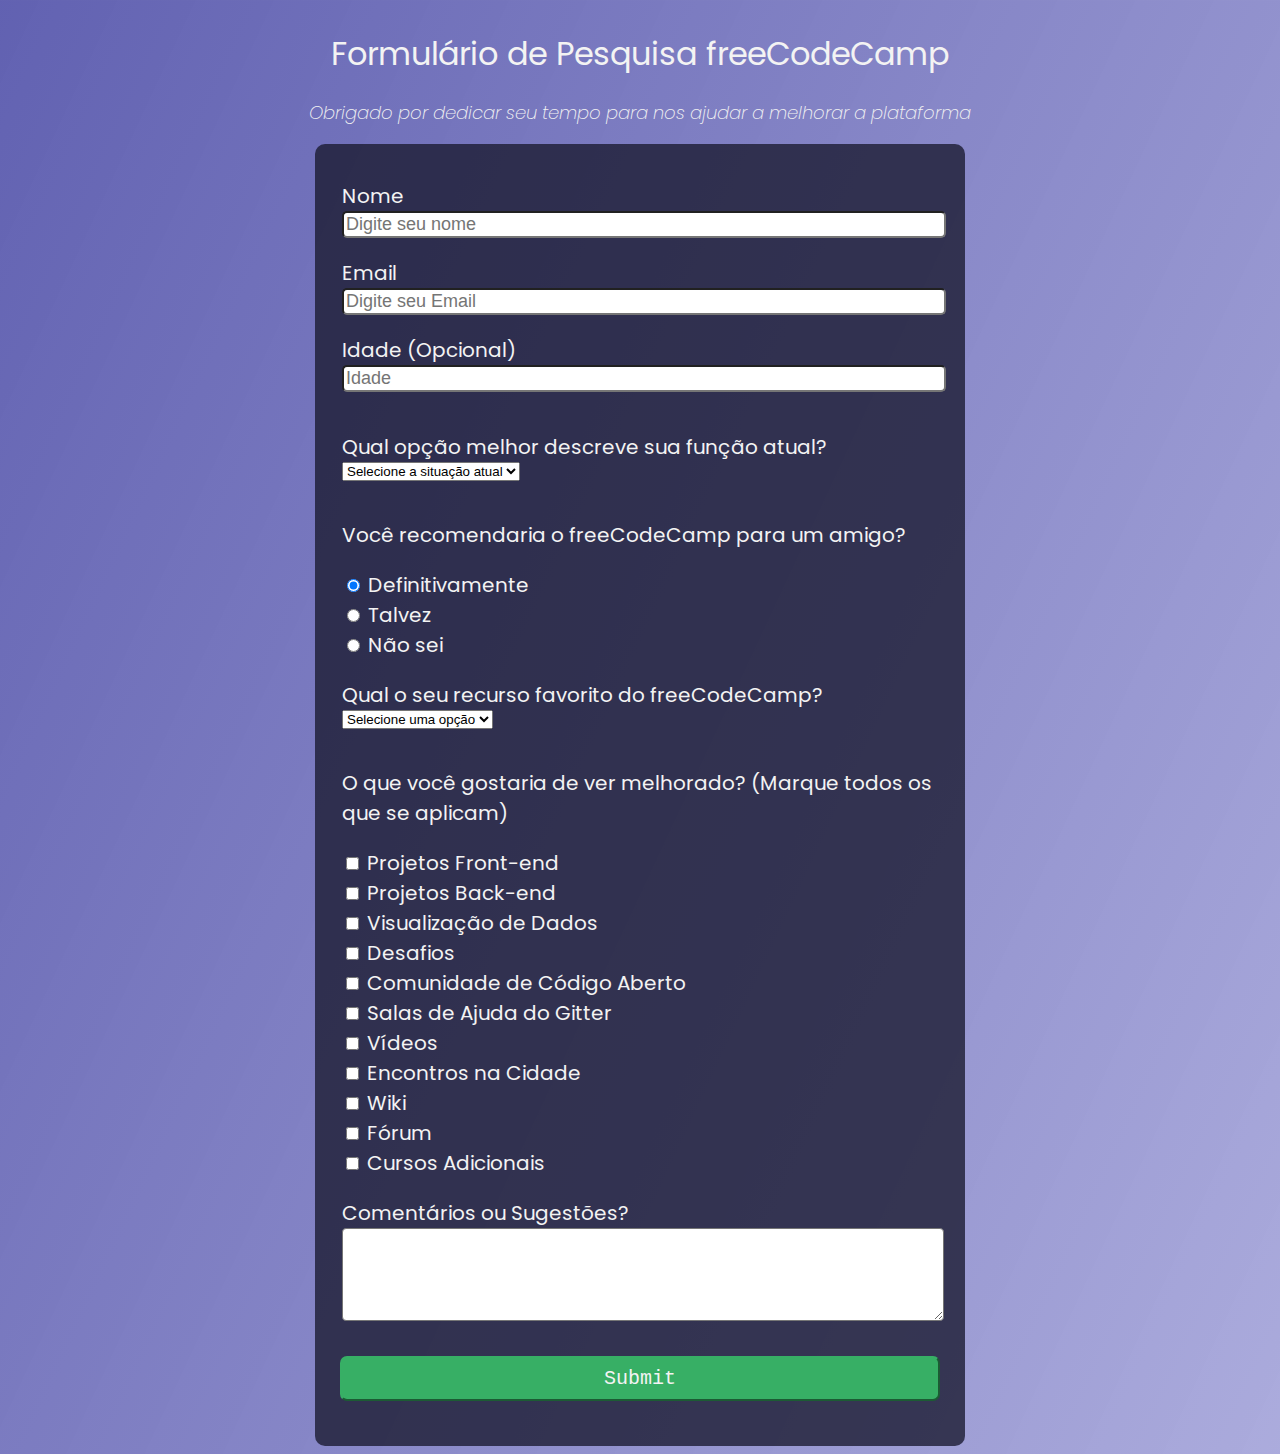
<file: formulario/index.html>
<!DOCTYPE html>
<html lang="pt-BR">
  <head>

    <link rel="preconnect" href="https://fonts.googleapis.com">
    <link rel="preconnect" href="https://fonts.gstatic.com" crossorigin>
    <link href="https://fonts.googleapis.com/css2?family=Poppins:ital,wght@0,100;0,200;0,300;0,400;0,500;0,600;0,700;0,800;0,900;1,100;1,200;1,300;1,400;1,500;1,600;1,700;1,800;1,900&display=swap" rel="stylesheet">

    <link rel="stylesheet" href="styles.css">
    <title>https://survey-form.freecodecamp.rocks/</title>
  </head>
  <body>
    <div class="container">
        <header>
            <h1 id="title">Formulário de Pesquisa freeCodeCamp</h1>

            <p id="description"><em>Obrigado por dedicar seu tempo para nos ajudar a melhorar a plataforma</em></p>
        </header>

        <main>
            <form action='https://register-demo.freecodecamp.org' id="survey-form">
                <fieldset class="name-email-age">
                    <label id="name-label">Nome <input id="name" type="text" placeholder="Digite seu nome" required></label>
                    <label id="email-label">Email <input id="email" type="email" placeholder="Digite seu Email" required></label>
                    <label id="number-label">Idade (Opcional) <input id="number" type="number" min="10" max="99" placeholder="Idade"></label>
                </fieldset>

                <fieldset class="situation">
                    <label>Qual opção melhor descreve sua função atual?
                        <select id="dropdown" required>
                            <option value="" selected disabled>Selecione a situação atual</option>
                            <option value="Student">Estudante</option>
                            <option value="Full Time Job">Trabalho tempo integral</option>
                            <option value="Full Time Learner">Estudante tempo integral</option>
                            <option value="Prefer not to say">Prefiro não dizer</option>
                            <option>Other</option>
                        </select>
                    </label>
                </fieldset>

                <fieldset class="recomendation">
                    <p>Você recomendaria o freeCodeCamp para um amigo?</p>
                    <label><input type="radio" name="user-recommend" checked value="Definitely"> Definitivamente</label>
                    <label><input type="radio" name="user-recommend" value="Maybe"> Talvez</label>
                    <label><input type="radio" name="user-recommend" value="Not Sure"> Não sei</label>
                </fieldset>

                <fieldset>
                    <label>Qual o seu recurso favorito do freeCodeCamp?
                        <select id="favorite-feature" required>
                            <option value="" disabled selected>Selecione uma opção</option>
                            <option value="Challenges">Desafios</option>
                            <option value="Projects">Projetos</option>
                            <option value="Community">Comunidade</option>
                            <option value="Open Source">Código Aberto</option>
                        </select>
                    </label>
                </fieldset>

                <fieldset>
                    <p>O que você gostaria de ver melhorado? (Marque todos os que se aplicam)</p>
                    <label><input type="checkbox" value="Front-end Projects"> Projetos Front-end</label>
                    <label><input type="checkbox" value="Back-end Projects"> Projetos Back-end</label>
                    <label><input type="checkbox" value="Data Visualization"> Visualização de Dados</label>
                    <label><input type="checkbox" value="Challenges"> Desafios</label>
                    <label><input type="checkbox" value="Open Source Community"> Comunidade de Código Aberto</label>
                    <label><input type="checkbox" value="Gitter help rooms"> Salas de Ajuda do Gitter</label>
                    <label><input type="checkbox" value="Videos"> Vídeos</label>
                    <label><input type="checkbox" value="City Meetups"> Encontros na Cidade</label>
                    <label><input type="checkbox" value="Wiki"> Wiki</label>
                    <label><input type="checkbox" value="Forum"> Fórum</label>
                    <label><input type="checkbox" value="Additional Courses"> Cursos Adicionais</label>
                </fieldset>
                
                <fieldset>
                    <label>Comentários ou Sugestões? 
                        <textarea placeholder="Digite seus comentários aqui..." rows="5">
                        </textarea>
                    </label>
                </fieldset>
                <div class="submit">
                    <input id="submit" type="submit">
                </div>
            </form>
        </main>
    </div>
  </body>
</html>
</file>
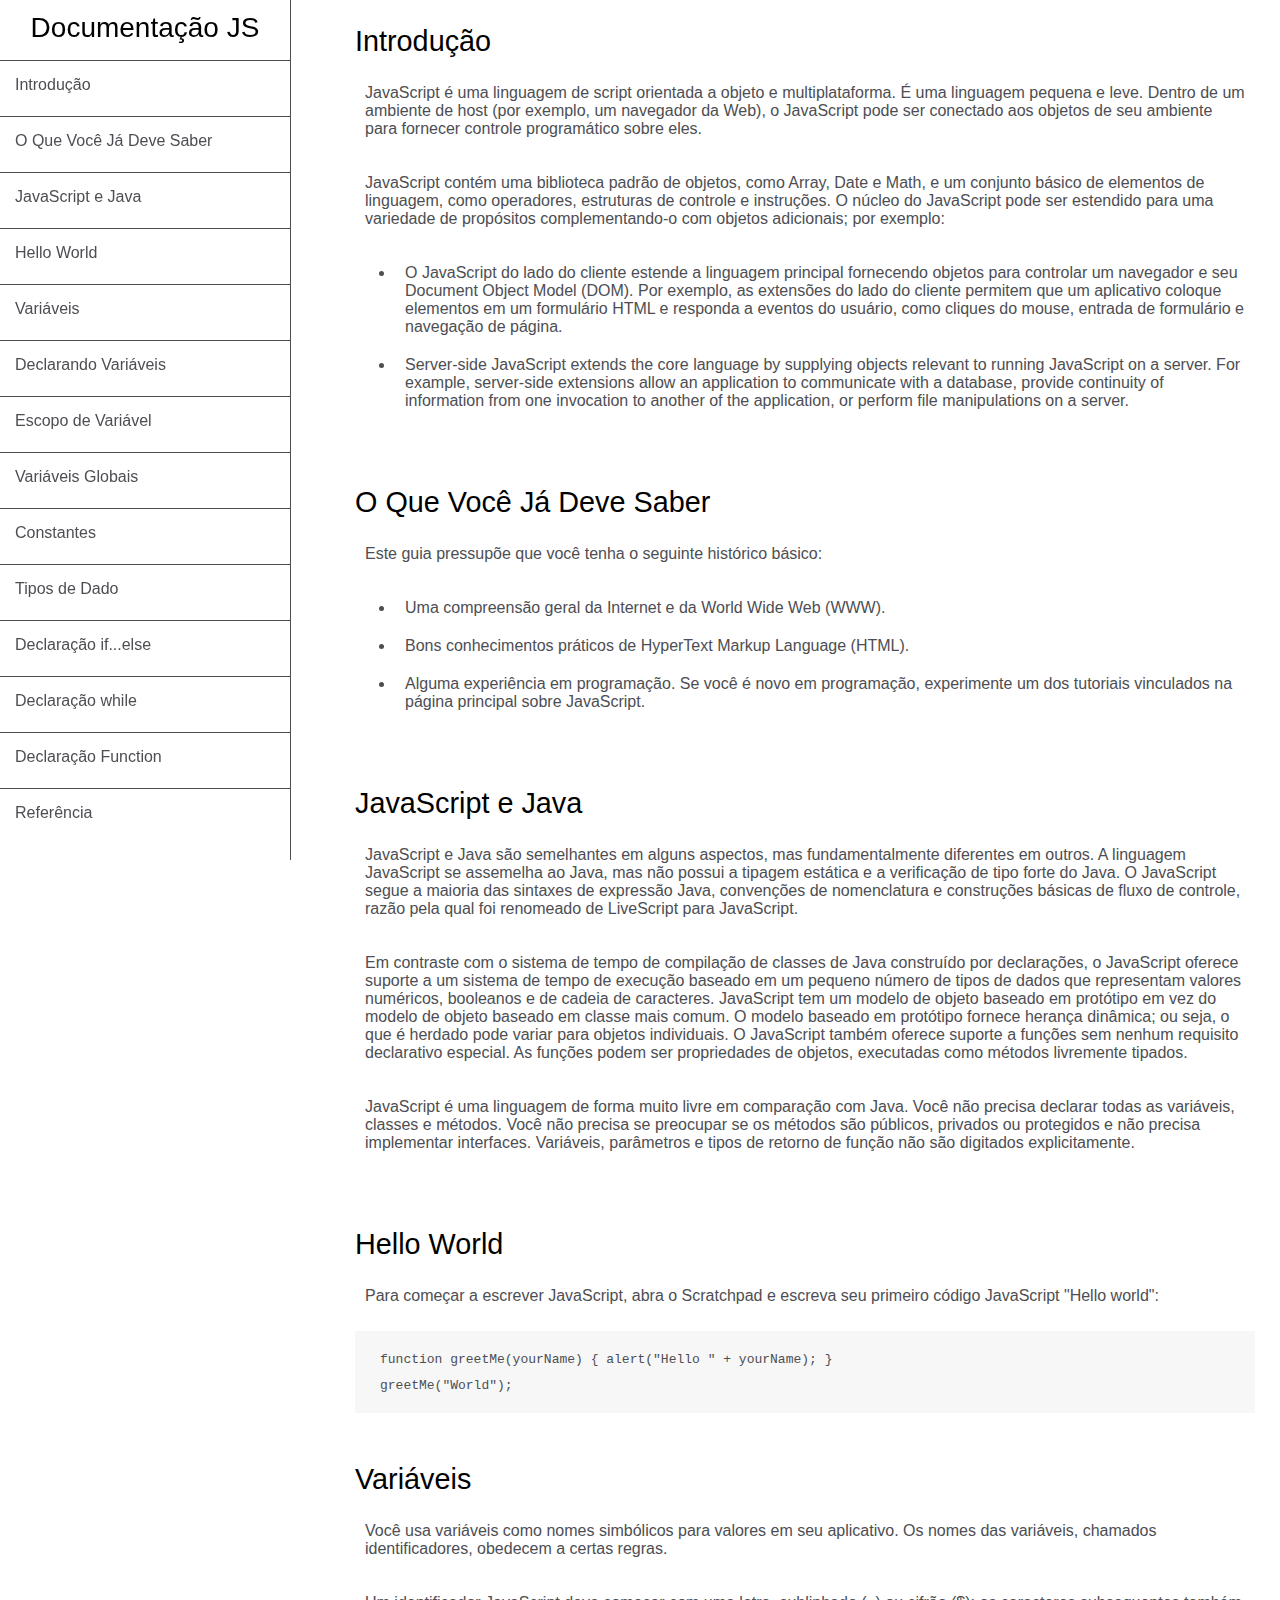
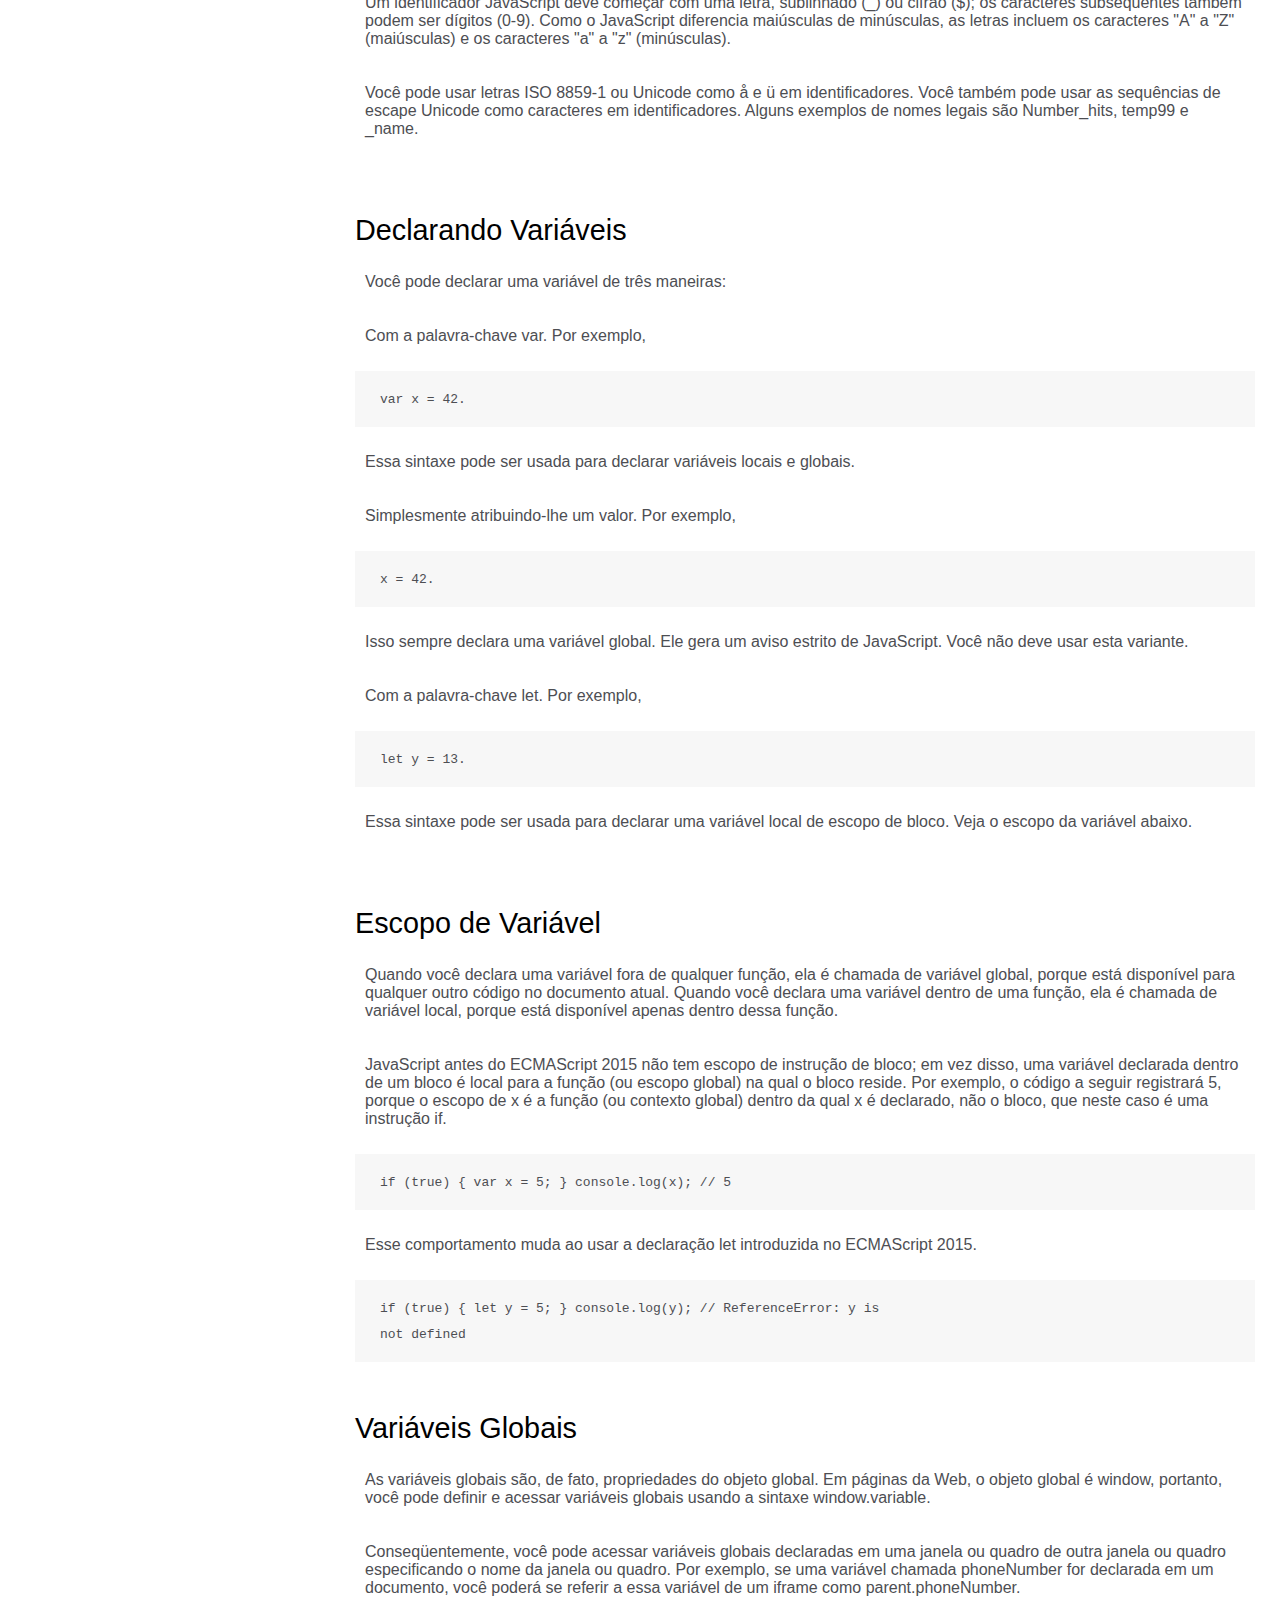
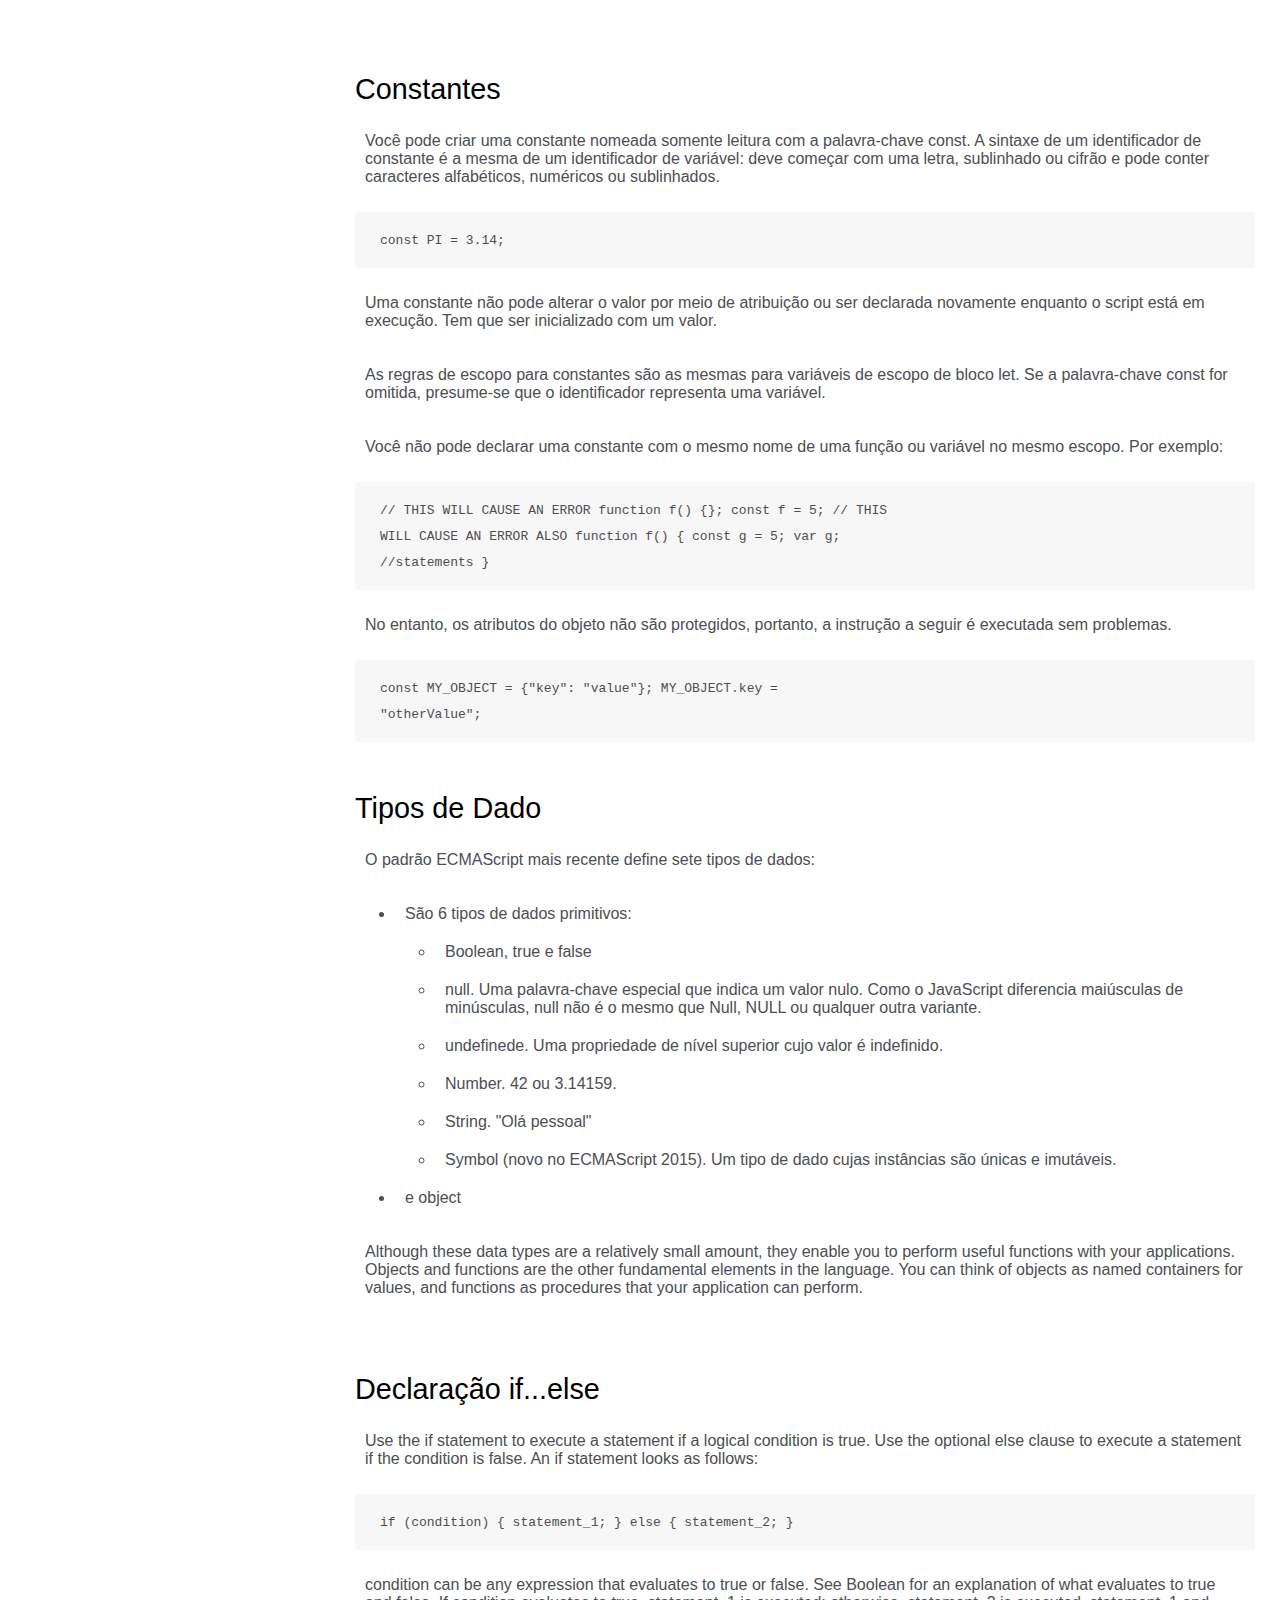
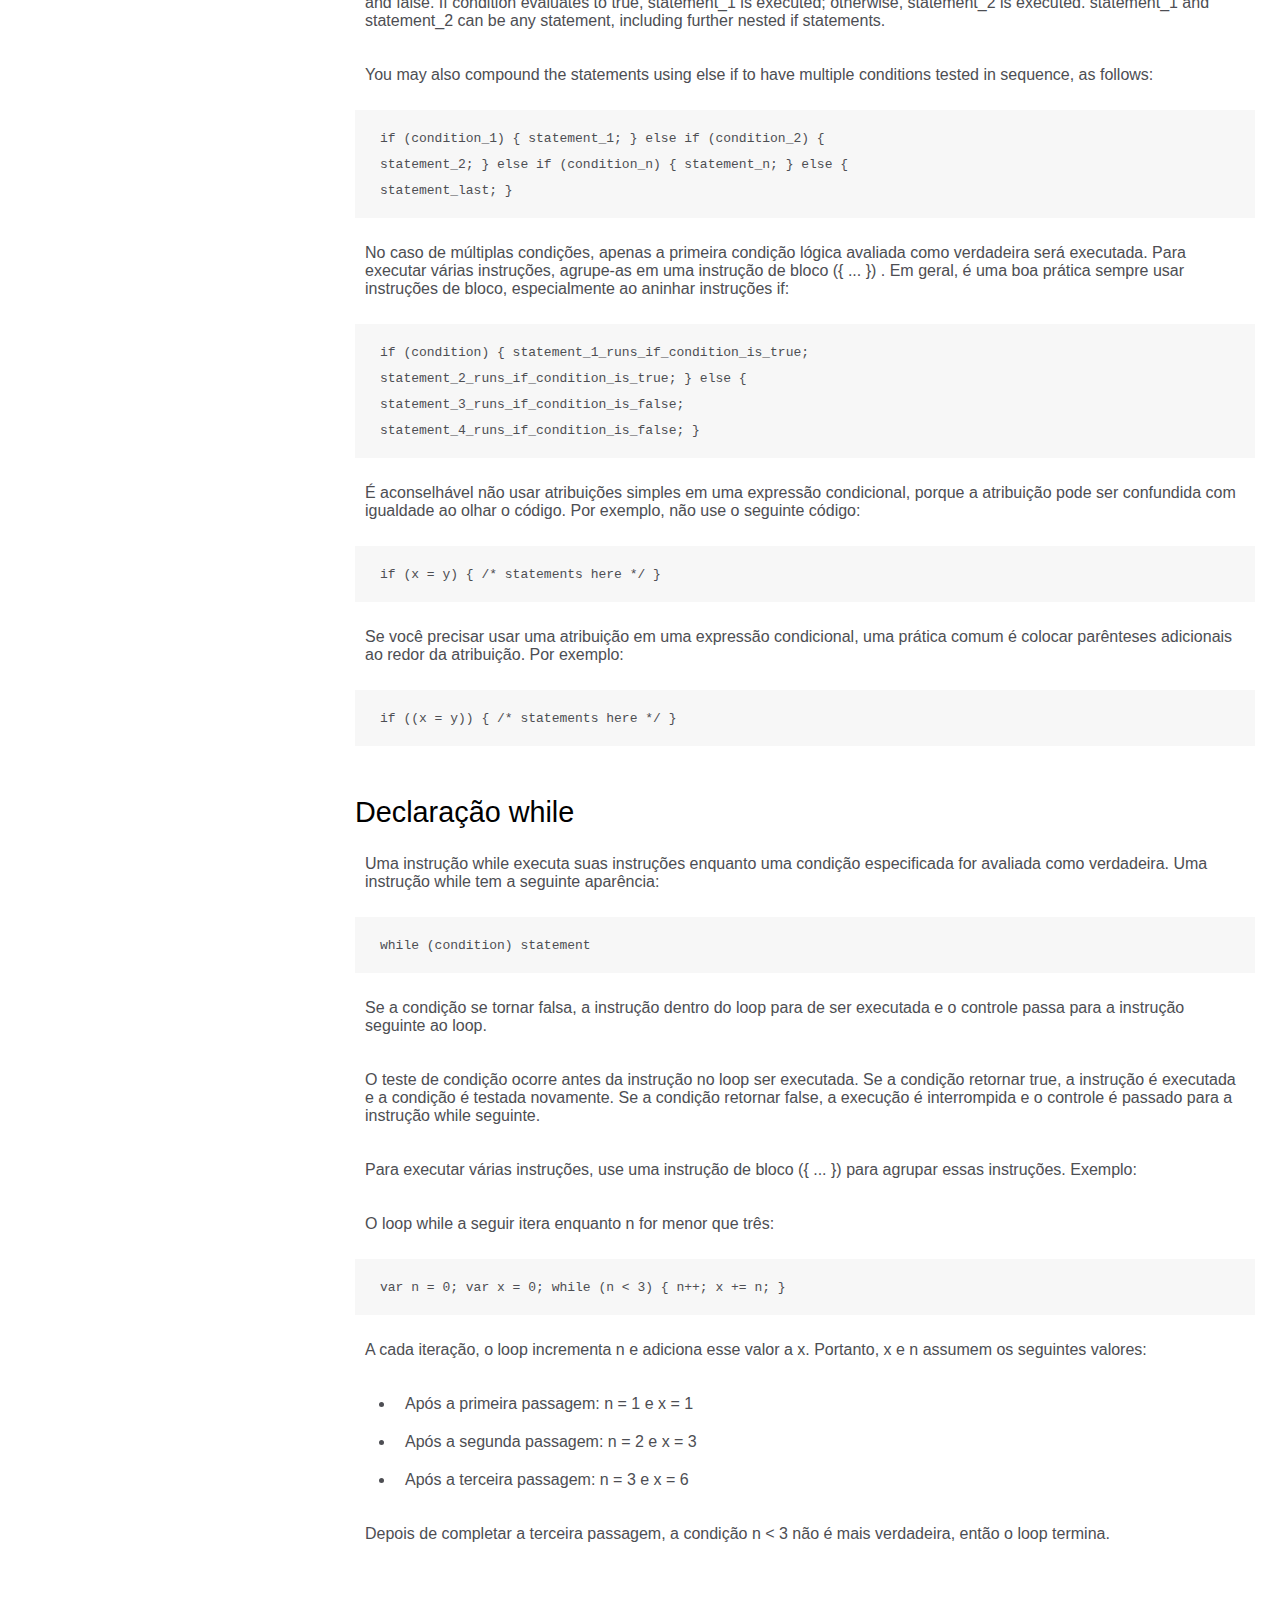
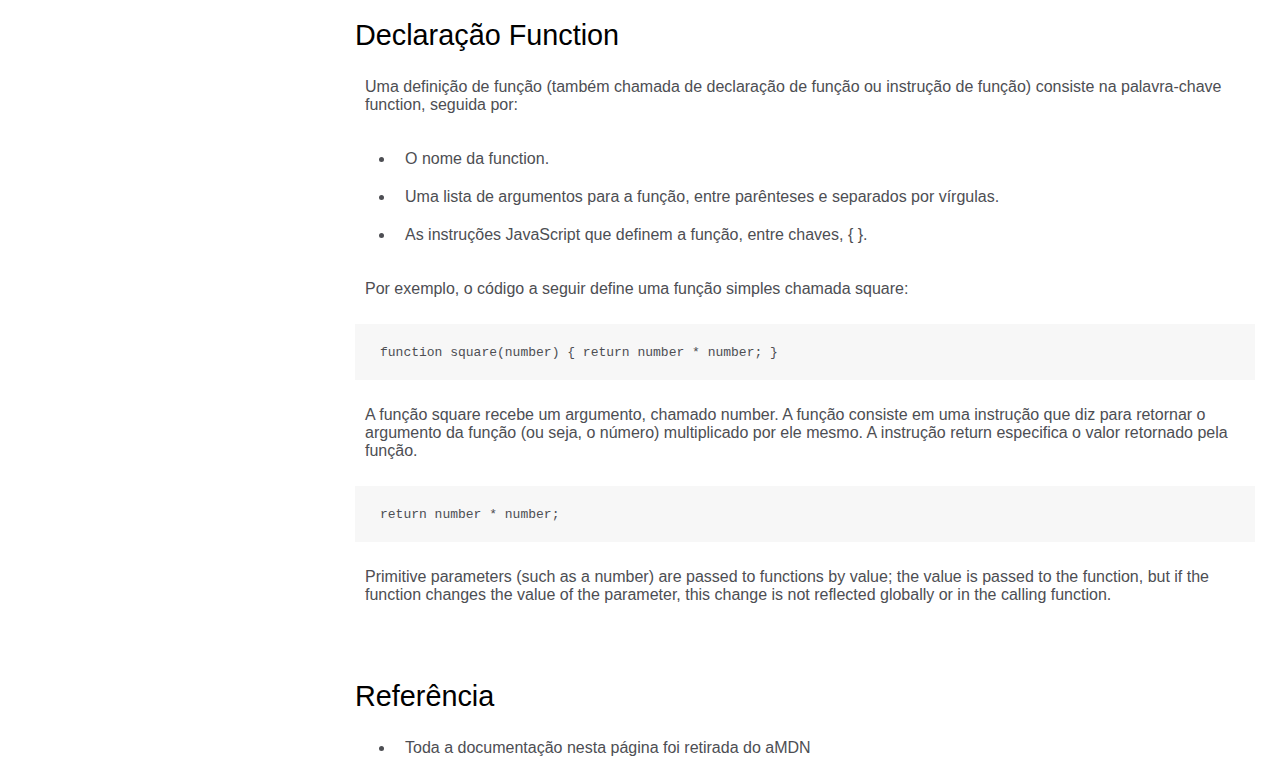
<file: technical_documentation/index.html>
<!DOCTYPE html>
<html lang="pt-BR">
  <head>
    <meta charset="utf-8">
    <link rel="stylesheet" href="style.css">
    <title>Documentação Técnica - freeCodeCamp</title>
  </head>
  <body>
    <nav id="navbar">
      <header>Documentação JS</header>
      <ul>
        <li><a class="nav-link" href="#introduction">Introdução</a></li>
        <li><a class="nav-link" href="#what_you_should_already_know">O Que Você Já Deve Saber</a></li>
        <li><a class="nav-link" href="#javascript_and_java">JavaScript e Java</a></li>
        <li><a class="nav-link" href="#hello_world">Hello World</a></li>
        <li><a class="nav-link" href="#variables">Variáveis</a></li>
        <li><a class="nav-link" href="#declaring_variables">Declarando Variáveis</a></li>
        <li><a class="nav-link" href="#variable_scope">Escopo de Variável</a></li>
        <li><a class="nav-link" href="#global_variables">Variáveis Globais</a></li>
        <li><a class="nav-link" href="#constants">Constantes</a></li>
        <li><a class="nav-link" href="#data_types">Tipos de Dado</a></li>
        <li><a class="nav-link" href="#if...else_statement">Declaração if...else</a></li>
        <li><a class="nav-link" href="#while_statement">Declaração while</a></li>
        <li><a class="nav-link" href="#function_declarations">Declaração Function</a></li>
        <li><a class="nav-link" href="#reference">Referência</a></li>
      </ul>
    </nav>

    <main id="main-doc">
      <section class="main-section" id="introduction">
        <header>Introdução</header>
        <p>
          JavaScript é uma linguagem de script orientada a objeto e multiplataforma. É uma linguagem pequena e leve. Dentro de um ambiente de host (por exemplo, um navegador da Web), o JavaScript pode ser conectado aos objetos de seu ambiente para fornecer controle programático sobre eles.
        </p>
        <p>
          JavaScript contém uma biblioteca padrão de objetos, como Array, Date e Math, e um conjunto básico de elementos de linguagem, como operadores, estruturas de controle e instruções. O núcleo do JavaScript pode ser estendido para uma variedade de propósitos complementando-o com objetos adicionais; por exemplo:
        </p>
        <ul>
          <li>
              O JavaScript do lado do cliente estende a linguagem principal fornecendo objetos para controlar um navegador e seu Document Object Model (DOM). Por exemplo, as extensões do lado do cliente permitem que um aplicativo coloque elementos em um formulário HTML e responda a eventos do usuário, como cliques do mouse, entrada de formulário e navegação de página.
          </li>
          <li>
              Server-side JavaScript extends the core language by supplying objects relevant to running JavaScript on a server. For example, server-side extensions allow an application to communicate with a database, provide continuity of information from one invocation to another of the application, or perform file manipulations on a server.
          </li>
        </ul>
      </section>

      <section class="main-section" id="what_you_should_already_know">
        <header>O Que Você Já Deve Saber</header>
        <p>Este guia pressupõe que você tenha o seguinte histórico básico:</p>
        <ul>
            <li>Uma compreensão geral da Internet e da World Wide Web (WWW).</li>
            <li>Bons conhecimentos práticos de HyperText Markup Language (HTML).</li>
            <li>Alguma experiência em programação. Se você é novo em programação, experimente um dos tutoriais vinculados na página principal sobre JavaScript.</li>
        </ul>
      </section>
      
      <section class="main-section" id="javascript_and_java">
        <header>JavaScript e Java</header>
        <p>
          JavaScript e Java são semelhantes em alguns aspectos, mas fundamentalmente diferentes em outros. A linguagem JavaScript se assemelha ao Java, mas não possui a tipagem estática e a verificação de tipo forte do Java. O JavaScript segue a maioria das sintaxes de expressão Java, convenções de nomenclatura e construções básicas de fluxo de controle, razão pela qual foi renomeado de LiveScript para JavaScript.
        </p>
        <p>
          Em contraste com o sistema de tempo de compilação de classes de Java construído por declarações, o JavaScript oferece suporte a um sistema de tempo de execução baseado em um pequeno número de tipos de dados que representam valores numéricos, booleanos e de cadeia de caracteres. JavaScript tem um modelo de objeto baseado em protótipo em vez do modelo de objeto baseado em classe mais comum. O modelo baseado em protótipo fornece herança dinâmica; ou seja, o que é herdado pode variar para objetos individuais. O JavaScript também oferece suporte a funções sem nenhum requisito declarativo especial. As funções podem ser propriedades de objetos, executadas como métodos livremente tipados.
        </p>
        <p>
          JavaScript é uma linguagem de forma muito livre em comparação com Java. Você não precisa declarar todas as variáveis, classes e métodos. Você não precisa se preocupar se os métodos são públicos, privados ou protegidos e não precisa implementar interfaces. Variáveis, parâmetros e tipos de retorno de função não são digitados explicitamente.
        </p>
      </section>
      
      <section class="main-section" id="hello_world">
        <header>Hello World</header>
        <p>Para começar a escrever JavaScript, abra o Scratchpad e escreva seu primeiro código JavaScript "Hello world":</p>
        <article class="code">
          <code>function greetMe(yourName) { alert("Hello " + yourName); }</code><br>
          <code>greetMe("World");</code>
        </article>  
      </section>
      
      <section class="main-section" id="variables">
        <header>Variáveis</header>
        <p>
          Você usa variáveis como nomes simbólicos para valores em seu aplicativo. Os nomes das variáveis, chamados identificadores, obedecem a certas regras.
        </p>
        <p>
          Um identificador JavaScript deve começar com uma letra, sublinhado (_) ou cifrão ($); os caracteres subsequentes também podem ser dígitos (0-9). Como o JavaScript diferencia maiúsculas de minúsculas, as letras incluem os caracteres "A" a "Z" (maiúsculas) e os caracteres "a" a "z" (minúsculas).
        </p>
        <p>
          Você pode usar letras ISO 8859-1 ou Unicode como å e ü em identificadores. Você também pode usar as sequências de escape Unicode como caracteres em identificadores. Alguns exemplos de nomes legais são Number_hits, temp99 e _name.
        </p>
      </section>
      
      <section class="main-section" id="declaring_variables">
        <header>Declarando Variáveis</header>
        <p>Você pode declarar uma variável de três maneiras:</p>
            <p>Com a palavra-chave var. Por exemplo,</p>
            <article class="code">
              <code>var x = 42.</code>
            </article>
            <p>Essa sintaxe pode ser usada para declarar variáveis locais e globais.</p>
            <p>Simplesmente atribuindo-lhe um valor. Por exemplo,</p>
            <article class="code">
              <code>x = 42.</code>
            </article>
            <p>Isso sempre declara uma variável global. Ele gera um aviso estrito de JavaScript. Você não deve usar esta variante.</p>
            <p>Com a palavra-chave let. Por exemplo,</p>
            <article class="code">
              <code>let y = 13.</code>
            </article>
            <p>Essa sintaxe pode ser usada para declarar uma variável local de escopo de bloco. Veja o escopo da variável abaixo.</p>
      </section>
      
      <section class="main-section" id="variable_scope">
        <header>Escopo de Variável</header>
        <p>
          Quando você declara uma variável fora de qualquer função, ela é chamada de variável global, porque está disponível para qualquer outro código no documento atual. Quando você declara uma variável dentro de uma função, ela é chamada de variável local, porque está disponível apenas dentro dessa função.
        </p>
        <p>
          JavaScript antes do ECMAScript 2015 não tem escopo de instrução de bloco; em vez disso, uma variável declarada dentro de um bloco é local para a função (ou escopo global) na qual o bloco reside. Por exemplo, o código a seguir registrará 5, porque o escopo de x é a função (ou contexto global) dentro da qual x é declarado, não o bloco, que neste caso é uma instrução if.
        </p>
        <article class="code">
          <code>if (true) { var x = 5; } console.log(x); // 5</code>
        </article>
        <p>Esse comportamento muda ao usar a declaração let introduzida no ECMAScript 2015.</p>
        <article class="code">
          <code>if (true) { let y = 5; } console.log(y); // ReferenceError: y is</code><br>
          <code>not defined</code>
        </article>
      </section>
      
      <section class="main-section" id="global_variables">
        <header>Variáveis Globais</header>
        <p>
          As variáveis globais são, de fato, propriedades do objeto global. Em páginas da Web, o objeto global é window, portanto, você pode definir e acessar variáveis globais usando a sintaxe window.variable.
        </p>
        <p>
          Conseqüentemente, você pode acessar variáveis globais declaradas em uma janela ou quadro de outra janela ou quadro especificando o nome da janela ou quadro. Por exemplo, se uma variável chamada phoneNumber for declarada em um documento, você poderá se referir a essa variável de um iframe como parent.phoneNumber.
        </p>
      </section>
      
      <section class="main-section" id="constants">
        <header>Constantes</header>
        <p>
          Você pode criar uma constante nomeada somente leitura com a palavra-chave const. A sintaxe de um identificador de constante é a mesma de um identificador de variável: deve começar com uma letra, sublinhado ou cifrão e pode conter caracteres alfabéticos, numéricos ou sublinhados.
        </p>
        <article class="code">
          <code>const PI = 3.14;</code>
        </article>
        <p>
          Uma constante não pode alterar o valor por meio de atribuição ou ser declarada novamente enquanto o script está em execução. Tem que ser inicializado com um valor.
        </p>
        <p>
          As regras de escopo para constantes são as mesmas para variáveis de escopo de bloco let. Se a palavra-chave const for omitida, presume-se que o identificador representa uma variável.
        </p>
        <p>
          Você não pode declarar uma constante com o mesmo nome de uma função ou variável no mesmo escopo. Por exemplo:
        </p>
        <article class="code">
          <code>// THIS WILL CAUSE AN ERROR function f() {}; const f = 5; // THIS</code><br>
          <code>WILL CAUSE AN ERROR ALSO function f() { const g = 5; var g;</code><br>
          <code>//statements }</code>
        </article>
        <p>No entanto, os atributos do objeto não são protegidos, portanto, a instrução a seguir é executada sem problemas.</p>
        <article class="code">
          <code>const MY_OBJECT = {"key": "value"}; MY_OBJECT.key =</code><br>
          <code>"otherValue";</code>
        </article>
      </section>
      
      <section class="main-section" id="data_types">
        <header>Tipos de Dado</header>
        <p>O padrão ECMAScript mais recente define sete tipos de dados:</p>
            <ul>
                <li>São 6 tipos de dados primitivos:</li>
                <ul>
                    <li>Boolean, true e false</li>
                    <li>null. Uma palavra-chave especial que indica um valor nulo. Como o JavaScript diferencia maiúsculas de minúsculas, null não é o mesmo que Null, NULL ou qualquer outra variante.</li>
                    <li>undefinede. Uma propriedade de nível superior cujo valor é indefinido.</li>
                    <li>Number. 42 ou 3.14159.</li>
                    <li>String. "Olá pessoal"</li>
                    <li>Symbol (novo no ECMAScript 2015). Um tipo de dado cujas instâncias são únicas e imutáveis.</li>
                </ul>
                <li>e object</li>
            </ul>
            <p>
                Although these data types are a relatively small amount, they enable you to perform useful functions with your applications. Objects and functions are the other fundamental elements in the language. You can think of objects as named containers for values, and functions as procedures that your application can perform.
            </p>
      </section>
      
      <section class="main-section" id="if...else_statement">
        <header>Declaração if...else</header>
        <p>
          Use the if statement to execute a statement if a logical condition is true. Use the optional else clause to execute a statement if the condition is false. An if statement looks as follows:
        </p>
        <article class="code">
          <code>if (condition) { statement_1; } else { statement_2; }</code>
        </article>
        <p>
          condition can be any expression that evaluates to true or false. See Boolean for an explanation of what evaluates to true and false. If condition evaluates to true, statement_1 is executed; otherwise, statement_2 is executed. statement_1 and statement_2 can be any statement, including further nested if statements. 
        </p>
        <p>
          You may also compound the statements using else if to have multiple conditions tested in sequence, as follows: 
        </p>
        <article class="code">
          <code>if (condition_1) { statement_1; } else if (condition_2) {</code><br>
          <code>statement_2; } else if (condition_n) { statement_n; } else {</code><br>
          <code>statement_last; }</code>
        </article>
        <p>
          No caso de múltiplas condições, apenas a primeira condição lógica avaliada como verdadeira será executada. Para executar várias instruções, agrupe-as em uma instrução de bloco ({ ... }) . Em geral, é uma boa prática sempre usar instruções de bloco, especialmente ao aninhar instruções if:
        </p>
        <article class="code">
          <code>if (condition) { statement_1_runs_if_condition_is_true;</code><br>
          <code>statement_2_runs_if_condition_is_true; } else {</code><br>
          <code>statement_3_runs_if_condition_is_false;</code><br>
          <code>statement_4_runs_if_condition_is_false; }</code>
        </article>
        <p>
          É aconselhável não usar atribuições simples em uma expressão condicional, porque a atribuição pode ser confundida com igualdade ao olhar o código. Por exemplo, não use o seguinte código:
        </p>
        <article class="code">
          <code>if (x = y) { /* statements here */ }</code>
        </article>
        <p>
          Se você precisar usar uma atribuição em uma expressão condicional, uma prática comum é colocar parênteses adicionais ao redor da atribuição. Por exemplo:
        </p>
        <article class="code">
          <code>if ((x = y)) { /* statements here */ }</code>                
        </article>
      </section>
      
      <section class="main-section" id="while_statement">
        <header>Declaração while</header>
        <p>Uma instrução while executa suas instruções enquanto uma condição especificada for avaliada como verdadeira. Uma instrução while tem a seguinte aparência:</p>
        <article class="code">
          <code>while (condition) statement</code>
        </article>
        <p>Se a condição se tornar falsa, a instrução dentro do loop para de ser executada e o controle passa para a instrução seguinte ao loop.</p>
        <p>
          O teste de condição ocorre antes da instrução no loop ser executada. Se a condição retornar true, a instrução é executada e a condição é testada novamente. Se a condição retornar false, a execução é interrompida e o controle é passado para a instrução while seguinte.
        </p>
        <p>Para executar várias instruções, use uma instrução de bloco ({ ... }) para agrupar essas instruções. Exemplo:</p>
        <p>O loop while a seguir itera enquanto n for menor que três:</p>
        <article class="code">
          <code>var n = 0; var x = 0; while (n < 3) { n++; x += n; }</code>
        </article>
        <p>A cada iteração, o loop incrementa n e adiciona esse valor a x. Portanto, x e n assumem os seguintes valores:</p>
        <ul>
          <li>Após a primeira passagem: n = 1 e x = 1</li>
          <li>Após a segunda passagem: n = 2 e x = 3</li>
          <li>Após a terceira passagem: n = 3 e x = 6</li>
        </ul>
        <p>Depois de completar a terceira passagem, a condição n < 3 não é mais verdadeira, então o loop termina.</p>
      </section>
      
      <section class="main-section" id="function_declarations">
        <header>Declaração Function</header>
        <p>Uma definição de função (também chamada de declaração de função ou instrução de função) consiste na palavra-chave function, seguida por:</p>
        <ul>
          <li>O nome da function.</li>
          <li>Uma lista de argumentos para a função, entre parênteses e separados por vírgulas.</li>
          <li>As instruções JavaScript que definem a função, entre chaves, { }.</li>
        </ul>
        <p>Por exemplo, o código a seguir define uma função simples chamada square:</p>
        <article class="code">
          <code>function square(number) { return number * number; }</code>
        </article>
        <p>
          A função square recebe um argumento, chamado number. A função consiste em uma instrução que diz para retornar o argumento da função (ou seja, o número) multiplicado por ele mesmo. A instrução return especifica o valor retornado pela função.
        </p>
        <article class="code">
          <code>return number * number;</code>
        </article>
        <p>
          Primitive parameters (such as a number) are passed to functions by value; the value is passed to the function, but if the function changes the value of the parameter, this change is not reflected globally or in the calling function. 
        </p>
      </section>
      
      <section class="main-section" id="reference">
        <header>Referência</header>
        <ul>
          <li>Toda a documentação nesta página foi retirada do a<a href="https://developer.mozilla.org/en-US/docs/Web/JavaScript/Guide" target="_blank">MDN</a></li>
      </ul>
      </section>
    </main>
    
  </body>
</html>
</file>
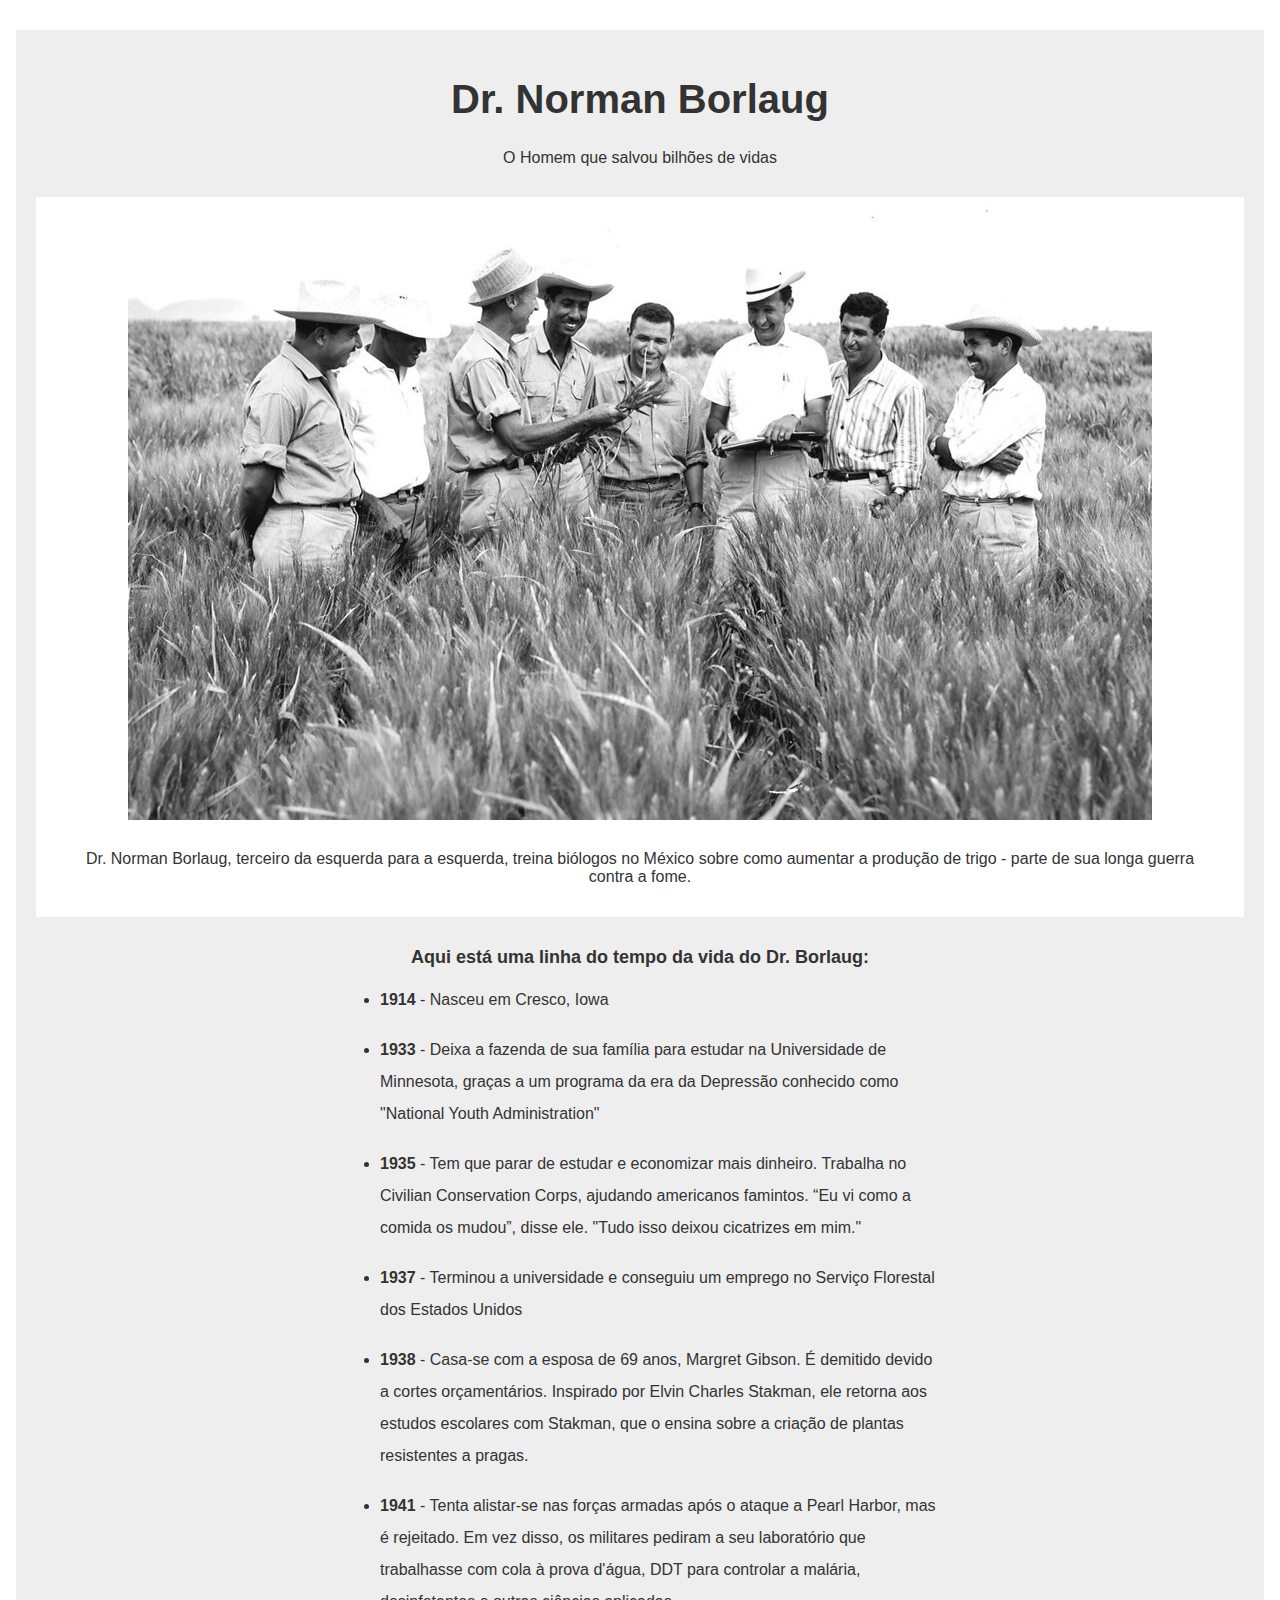
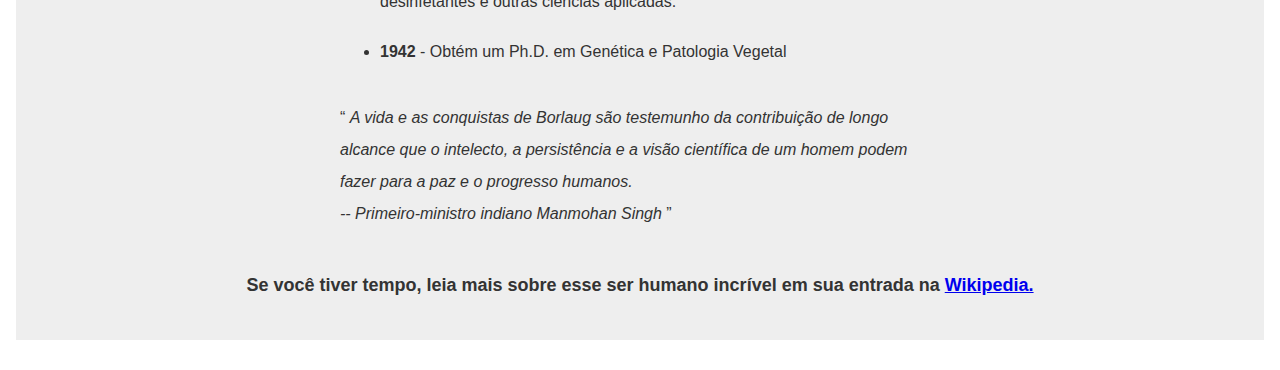
<file: tribute_page/index.html>
<!DOCTYPE html>
<html lang="pt-BR">
<head>
    <meta charset="UTF-8">
    <meta http-equiv="X-UA-Compatible" content="IE=edge">
    <meta name="viewport" content="width=device-width, initial-scale=1.0">
    <link rel="stylesheet" href="styles.css">
    <title>tribute-page.freecodecamp.rocks</title>
</head>
<body>
    <main id="main">
        <div id="header">
            <h1 id="title">Dr. Norman Borlaug</h1>
            <p id="tribute-info">O Homem que salvou bilhões de vidas</p>
        </div>
        <div id="img-div">
            <figure>
                <img id="image" src="tribute-page-main-image.jpg" alt="Dr. Norman Borlaug, terceiro da esquerda para a esquerda, treina biólogos no México sobre como aumentar a produção de trigo">
                <figcaption id="img-caption">
                    Dr. Norman Borlaug, terceiro da esquerda para a esquerda, treina biólogos no México sobre como aumentar a produção de trigo - parte de sua longa guerra contra a fome.
                </figcaption>
            </figure>
        </div>

        <div id="biograph">
            <h2>Aqui está uma linha do tempo da vida do Dr. Borlaug:</h2>
            <ul>
                <li><strong>1914</strong> - Nasceu em Cresco, Iowa</li>
                <br><li><strong>1933</strong> - Deixa a fazenda de sua família para estudar na Universidade de Minnesota, graças a um programa da era da Depressão conhecido como "National Youth Administration"</li>
                <br><li><strong>1935</strong> - Tem que parar de estudar e economizar mais dinheiro. Trabalha no Civilian Conservation Corps, ajudando americanos famintos. “Eu vi como a comida os mudou”, disse ele. "Tudo isso deixou cicatrizes em mim."</li>
                <br><li><strong>1937</strong> - Terminou a universidade e conseguiu um emprego no Serviço Florestal dos Estados Unidos</li>
                <br><li><strong>1938</strong> - Casa-se com a esposa de 69 anos, Margret Gibson. É demitido devido a cortes orçamentários. Inspirado por Elvin Charles Stakman, ele retorna aos estudos escolares com Stakman, que o ensina sobre a criação de plantas resistentes a pragas.</li>
                <br><li><strong>1941</strong> - Tenta alistar-se nas forças armadas após o ataque a Pearl Harbor, mas é rejeitado. Em vez disso, os militares pediram a seu laboratório que trabalhasse com cola à prova d'água, DDT para controlar a malária, desinfetantes e outras ciências aplicadas.</li>
                <br><li><strong>1942</strong> - Obtém um Ph.D. em Genética e Patologia Vegetal</li>
            </ul>
            <br>
            <q>
                <em>
                    A vida e as conquistas de Borlaug são testemunho da contribuição de longo alcance que o intelecto, a persistência e a visão científica de um homem podem fazer para a paz e o progresso humanos.
                    <br>
                    -- Primeiro-ministro indiano Manmohan Singh
                </em>
            </q>
        </div>

        <div id="footer">
            <h2>Se você tiver tempo, leia mais sobre esse ser humano incrível em sua entrada na <a id="tribute-link" href="https://en.wikipedia.org/wiki/Norman_Borlaug" target="_blank" rel="noopener noreferrer">Wikipedia.</a></h2>
        </div>

    </main>    
</body>
</html>
</file>
<file: formulario/styles.css>
body{
    background-image: linear-gradient( 115deg, rgba(58, 58, 158, 0.8), rgba(136, 136, 206, 0.7) ), url(https://cdn.freecodecamp.org/testable-projects-fcc/images/survey-form-background.jpeg);
    color: #f3f3f3;
    background-position: center;
    background-size: cover;
    font-family: Poppins, 'Segoe UI', Tahoma, Geneva, Verdana, sans-serif;
  }

  header{
    text-align: center;
  }

  h1{
    font-family: poppins;
    font-weight: 400;
    margin-top: 30px;
  }

  label, select{
    display: block;
  }

  textarea{
    width: 100%;
    line-height: 1.3em;
    border-radius: 4px;
  }

  .submit{
    margin: 15px;
    align-self: center;
  }

  #submit{
    background-color: #37af65;
    border-color: #37af65;
    border-radius: 7px;
    height: 45px;
    width: 100%;
    font-size: 20px;
    font-family: monospace;
    color: #f3f3f3;
  }

  #submit:hover{
    cursor: pointer;
    border-color: aquamarine;
  }

  #name, #email, #number{
    display: block;
    width: 100%;
    font-size: 18px;
    border-radius: 5px;
    margin-bottom: 20px;
  }

  #description{
    font-weight: 200;
    font-size: 18px;
  }
  
  #survey-form{
    background-color: rgba(27, 27, 50, 0.8);
    border-radius: 10px;
    padding-top: 30px; 
    padding-bottom: 30px;
    padding-left: 10px;
    padding-right: 10px;
    font-size: 20px;
    margin: 0 auto;
  }
  
  .name-email-age{
    display: block;
  }

  .container{
    margin: 0;
  }

  main{
    max-width: 650px;
    margin: auto;
    min-width: 250px;
  }

  fieldset{
    border: none;
  }
</file>
<file: technical_documentation/style.css>
body{
  margin: 0;
  font-family: 'Open Sans', Arial, sans-serif;
}

#navbar{
  position: fixed;
  border-right: 1px solid #4d4e53;
  min-width: 290px;
  margin-left: 0;
  padding-left: 0;
  max-height: 100vh;
  overflow-y: auto;
}

#main-doc{
  margin-left: 330px;
}

#navbar li{
  border-top: 1px solid #4d4e53;
  text-decoration: none;
  height: 2.5em;
  padding: 15px 15px 0 15px ;
  display: block;
  margin-left: 0;
}

#navbar ul{
  margin-left: 0;
  padding-left: 0;
}

p, li, a, code{
  text-decoration: none;
  color: #4d4e53;
}

#navbar header{
  margin-top: 12px;
  font-size: 28px;
  font-weight: 300;
  text-align: center;
}

.main-section{
  padding: 25px;
}

.main-section header{
  font-size: 1.8em;
}

.main-section p, li, code{
  padding: 10px;
}

.code{
  display: block;
  background-color: #f7f7f7;
  line-height: 1.5em;
  padding: 15px;
}

@media (max-width: 768px) {
  #navbar{
    position: relative;
    max-height: 300px;
  }

  #main-doc{
    margin-left: 30px;
  }
}
</file>
<file: tribute_page/styles.css>
main{
    background-color: #eee;
    margin: 30px 8px;
    font-family: -apple-system, BlinkMacSystemFont, 'Segoe UI', 'Roboto',
    'Helvetica Neue', Arial, sans-serif;
    color: #333;
}

h1, p, #img-caption, #footer{
    text-align: center;
}

#header{
    padding-top: 20px;
}

#image{
    max-width: 100%;
    height: auto;
    margin: 30px auto;
}

img{
    display: block;
}

#img-div{
    background-color: white;
    margin: 30px 20px;
    padding-bottom: 15px;
}

#biograph{
    max-width: 600px;
    margin: auto;
}

h1{
    font-size: 2.5em;
}

li, q{
    line-height: 2em;
}

h2{
    font-size: large;
    text-align: center;;
}

#footer{
    padding: 30px 0;
}
</file>
